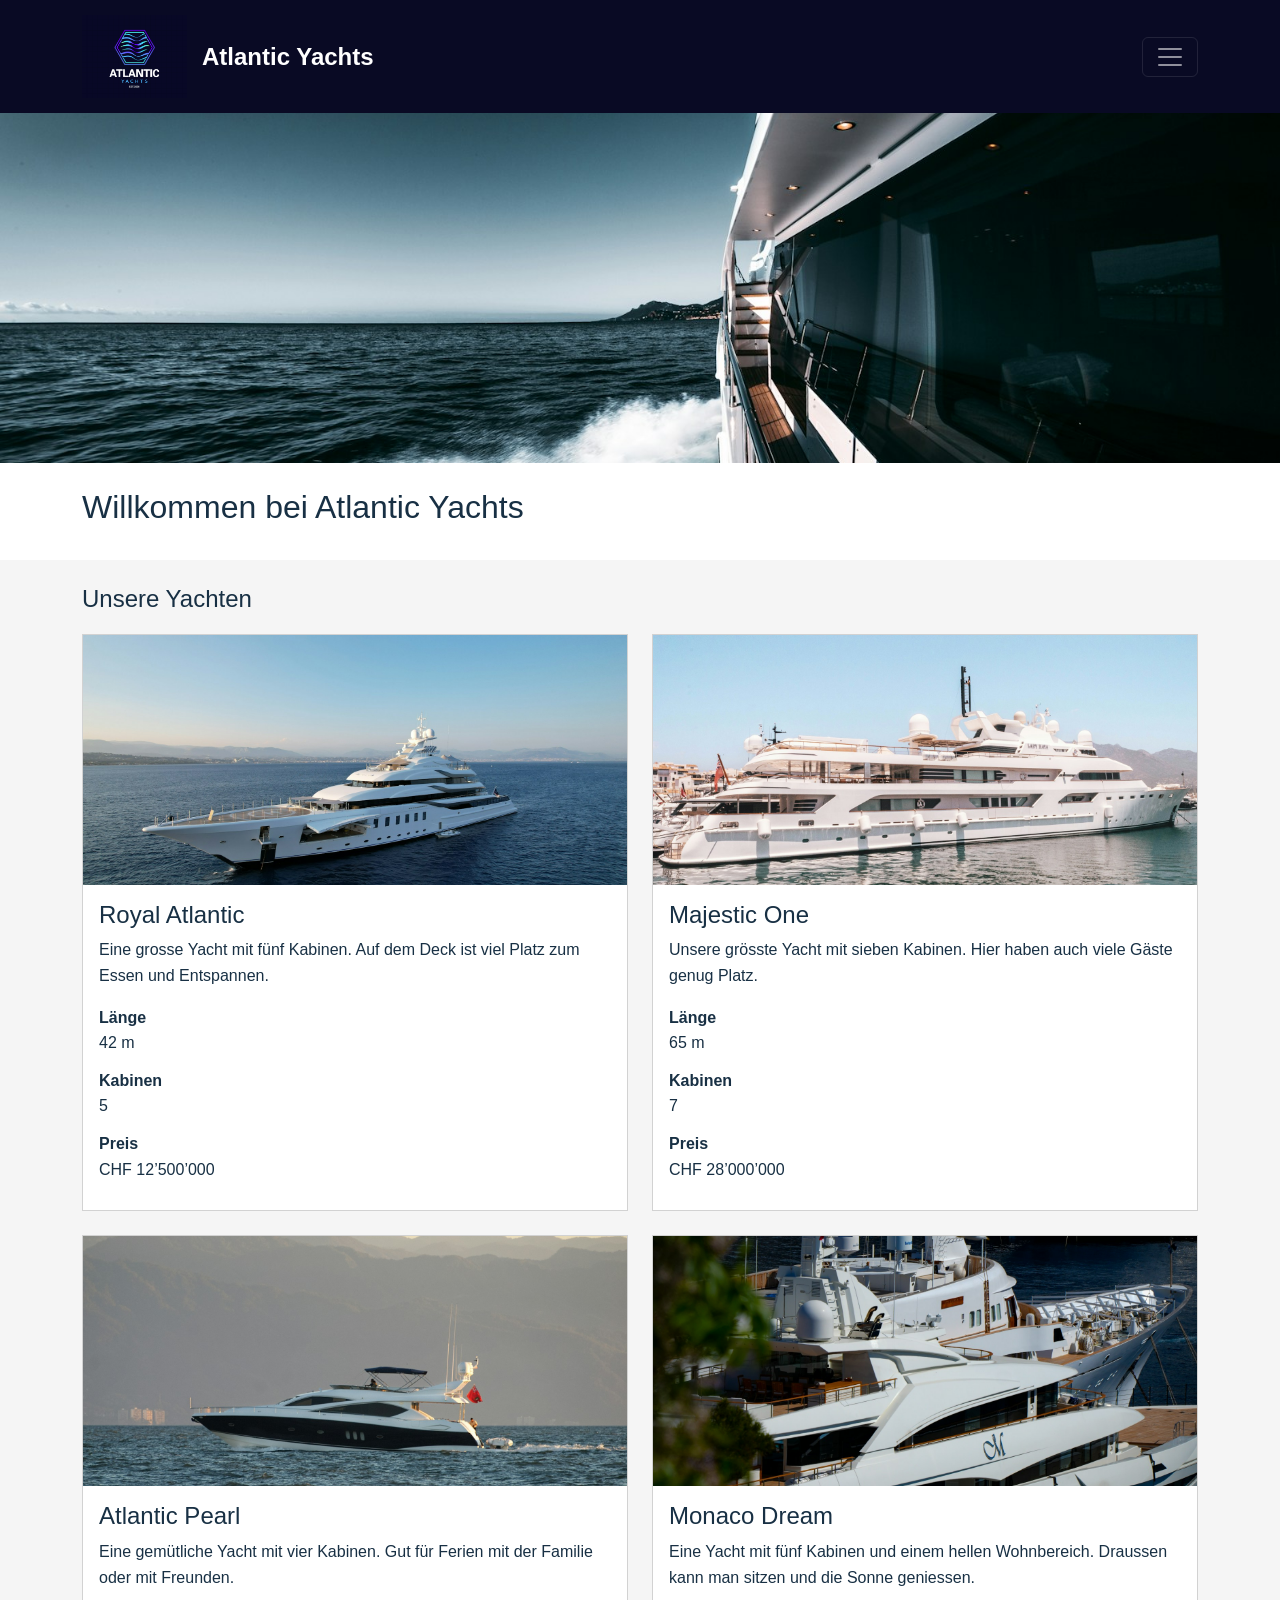
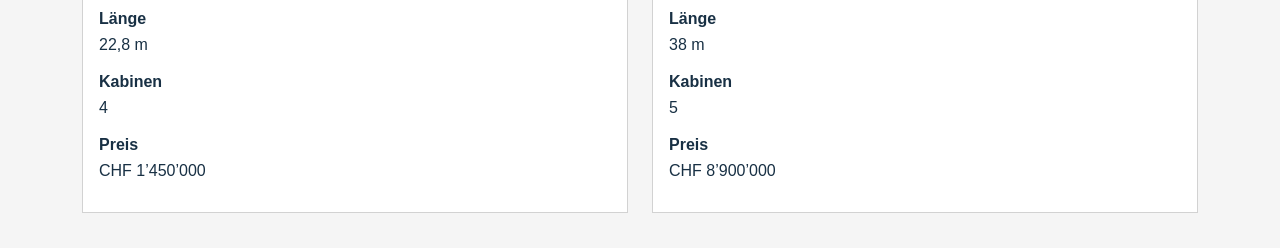
<file: html/index.html>
<!doctype html>
<html lang="de">
  <head>
    <meta charset="UTF-8" />
    <meta name="viewport" content="width=device-width, initial-scale=1" />
    <title>Startseite | Atlantic Yachts</title>
    <link rel="icon" type="image/png" href="../images/atlantic.yachts.png" />
    <link rel="stylesheet" href="https://cdn.jsdelivr.net/npm/bootstrap@5.3.8/dist/css/bootstrap.min.css" />
    <link rel="stylesheet" href="../css/style.css" />
    <script src="https://cdn.jsdelivr.net/npm/bootstrap@5.3.8/dist/js/bootstrap.bundle.min.js" defer></script>
  </head>
  <body>
    <a class="skip-link" href="#inhalt">Zum Inhalt</a>
    <header class="site-header navbar navbar-dark">
      <div class="container">
        <div class="brand d-flex align-items-center">
          <img src="../images/atlantic.yachts.png" width="797" height="633" alt="Atlantic Yachts Logo mit türkisfarbenen und violetten Wellen" />
          <span>Atlantic Yachts</span>
        </div>
        <button id="menu-button" class="navbar-toggler" type="button" data-bs-toggle="collapse" data-bs-target="#navigation" aria-label="Menü" aria-expanded="false" aria-controls="navigation"><span class="navbar-toggler-icon"></span></button>
        <nav id="navigation" class="collapse navbar-collapse" aria-label="Hauptnavigation">
          <div class="navbar-nav pt-3">
            <a class="nav-link active" href="index.html" aria-current="page">Startseite</a>
            <a class="nav-link" href="yachten.html">Yachten</a>
            <a class="nav-link" href="service.html">Service</a>
            <a class="nav-link" href="ueber-uns.html">Über uns</a>
            <a class="nav-link" href="kontakt.html">Kontakt</a>
          </div>
        </nav>
      </div>
    </header>
    <main id="inhalt">
      <section class="hero">
        <img src="../images/willkommen-yacht.jpg" alt="Blick entlang der Seite einer fahrenden Luxusyacht auf das Meer vor Cannes" width="1600" height="968" fetchpriority="high" />
        <div class="hero-content container"><h1>Willkommen bei Atlantic Yachts</h1></div>
      </section>
      <section class="container section">
        <div class="section-heading"><div><h2>Unsere Yachten</h2></div></div>
        <div class="row g-4">
          <div class="col-12 col-md-6">
            <article class="yacht-card card h-100 rounded-0">
              <img class="card-img-top rounded-0" src="../images/yacht-1.jpg" alt="Grosse weisse Luxusyacht vollständig auf dem Meer vor einer Küste" width="1000" height="667" loading="lazy" />
              <div class="card-body">
                <h2>Royal Atlantic</h2>
                <p>Eine grosse Yacht mit fünf Kabinen. Auf dem Deck ist viel Platz zum Essen und Entspannen.</p>
                <dl class="facts">
                  <div><dt>Länge</dt><dd>42 m</dd></div>
                  <div><dt>Kabinen</dt><dd>5</dd></div>
                  <div><dt>Preis</dt><dd>CHF 12’500’000</dd></div>
                </dl>
              </div>
            </article>
          </div>
          <div class="col-12 col-md-6">
            <article class="yacht-card card h-100 rounded-0">
              <img class="card-img-top rounded-0" src="../images/yacht-2.jpg" alt="Grosse weisse Yacht mit mehreren Decks im Hafen von Puerto Banús" width="1000" height="667" loading="lazy" />
              <div class="card-body">
                <h2>Majestic One</h2>
                <p>Unsere grösste Yacht mit sieben Kabinen. Hier haben auch viele Gäste genug Platz.</p>
                <dl class="facts">
                  <div><dt>Länge</dt><dd>65 m</dd></div>
                  <div><dt>Kabinen</dt><dd>7</dd></div>
                  <div><dt>Preis</dt><dd>CHF 28’000’000</dd></div>
                </dl>
              </div>
            </article>
          </div>
          <div class="col-12 col-md-6">
            <article class="yacht-card card h-100 rounded-0">
              <img class="card-img-top rounded-0" src="../images/yacht-3.jpg" alt="Motoryacht auf dem Meer vor einer bergigen Küste" width="1000" height="667" loading="lazy" />
              <div class="card-body">
                <h2>Atlantic Pearl</h2>
                <p>Eine gemütliche Yacht mit vier Kabinen. Gut für Ferien mit der Familie oder mit Freunden.</p>
                <dl class="facts">
                  <div><dt>Länge</dt><dd>22,8 m</dd></div>
                  <div><dt>Kabinen</dt><dd>4</dd></div>
                  <div><dt>Preis</dt><dd>CHF 1’450’000</dd></div>
                </dl>
              </div>
            </article>
          </div>
          <div class="col-12 col-md-6">
            <article class="yacht-card card h-100 rounded-0">
              <img class="card-img-top rounded-0" src="../images/yacht-4.jpg" alt="Grosse weisse Luxusyachten am Steg im Hafen von Monaco" width="1000" height="667" loading="lazy" />
              <div class="card-body">
                <h2>Monaco Dream</h2>
                <p>Eine Yacht mit fünf Kabinen und einem hellen Wohnbereich. Draussen kann man sitzen und die Sonne geniessen.</p>
                <dl class="facts">
                  <div><dt>Länge</dt><dd>38 m</dd></div>
                  <div><dt>Kabinen</dt><dd>5</dd></div>
                  <div><dt>Preis</dt><dd>CHF 8’900’000</dd></div>
                </dl>
              </div>
            </article>
          </div>
        </div>
      </section>
    </main>
  </body>
</html>
</file>
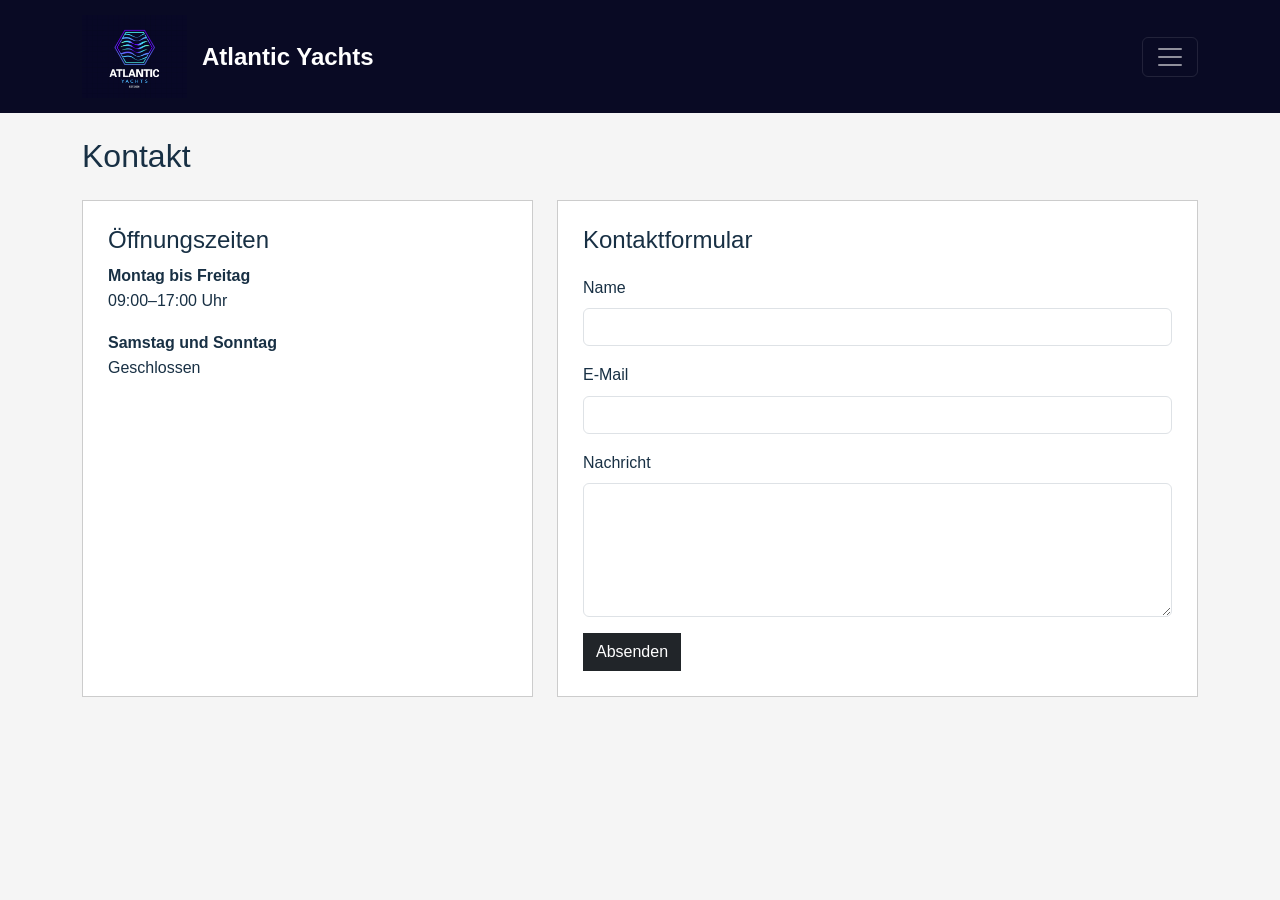
<file: html/kontakt.html>
<!doctype html>
<html lang="de">
  <head>
    <meta charset="UTF-8" />
    <meta name="viewport" content="width=device-width, initial-scale=1" />

    <meta name="description" content="Atlantic Yachts – persönliche Beratung und vier ausgewählte Motoryachten. Ein fiktives Schulprojekt." />

    <title>Kontakt | Atlantic Yachts</title>
    <link rel="icon" type="image/png" href="../images/atlantic.yachts.png" />
    <link rel="stylesheet" href="https://cdn.jsdelivr.net/npm/bootstrap@5.3.8/dist/css/bootstrap.min.css" />
    <link rel="stylesheet" href="../css/style.css" />
    <script src="https://cdn.jsdelivr.net/npm/bootstrap@5.3.8/dist/js/bootstrap.bundle.min.js" defer></script>
  </head>
  <body>
    <a class="skip-link" href="#inhalt">Zum Inhalt</a>
    <header class="site-header navbar navbar-dark">
      <div class="container">
        <div class="brand d-flex align-items-center">
          <img src="../images/atlantic.yachts.png" width="797" height="633" alt="Atlantic Yachts Logo mit türkisfarbenen und violetten Wellen" />
          <span>Atlantic Yachts</span>
        </div>
        <button id="menu-button" class="navbar-toggler" type="button" data-bs-toggle="collapse" data-bs-target="#navigation" aria-label="Menü" aria-expanded="false" aria-controls="navigation"><span class="navbar-toggler-icon"></span></button>
        <nav id="navigation" class="collapse navbar-collapse" aria-label="Hauptnavigation">
          <div class="navbar-nav pt-3">
            <a class="nav-link" href="index.html">Startseite</a>
            <a class="nav-link" href="yachten.html">Yachten</a>
            <a class="nav-link" href="service.html">Service</a>
            <a class="nav-link" href="ueber-uns.html">Über uns</a>
            <a class="nav-link active" href="kontakt.html" aria-current="page">Kontakt</a>
          </div>
        </nav>
      </div>
    </header>
    <main id="inhalt" class="container py-4">
      <h1 class="mb-4">Kontakt</h1>
      <div class="row g-4">
        <section class="col-12 col-md-5" aria-labelledby="zeiten">
          <div class="contact-box">
            <h2 id="zeiten">Öffnungszeiten</h2>
            <dl class="mb-0">
              <dt>Montag bis Freitag</dt>
              <dd class="mb-3">09:00–17:00 Uhr</dd>
              <dt>Samstag und Sonntag</dt>
              <dd>Geschlossen</dd>
            </dl>
          </div>
        </section>
        <section class="col-12 col-md-7" aria-labelledby="formular">
          <div class="contact-box">
            <h2 id="formular">Kontaktformular</h2>
            <form id="contact-form">
              <label class="form-label" for="name">Name</label> <input class="form-control mb-3" id="name" name="name" autocomplete="name" required maxlength="100" />
              <label class="form-label" for="email">E-Mail</label> <input class="form-control mb-3" id="email" name="email" type="email" autocomplete="email" required maxlength="254" />
              <label class="form-label" for="message">Nachricht</label>
              <textarea class="form-control mb-3" id="message" name="message" rows="5" required maxlength="3000"></textarea>
              <button class="btn btn-dark rounded-0" type="submit">Absenden</button>
            </form>
          </div>
        </section>
      </div>
    </main>
  </body>
</html>
</file>
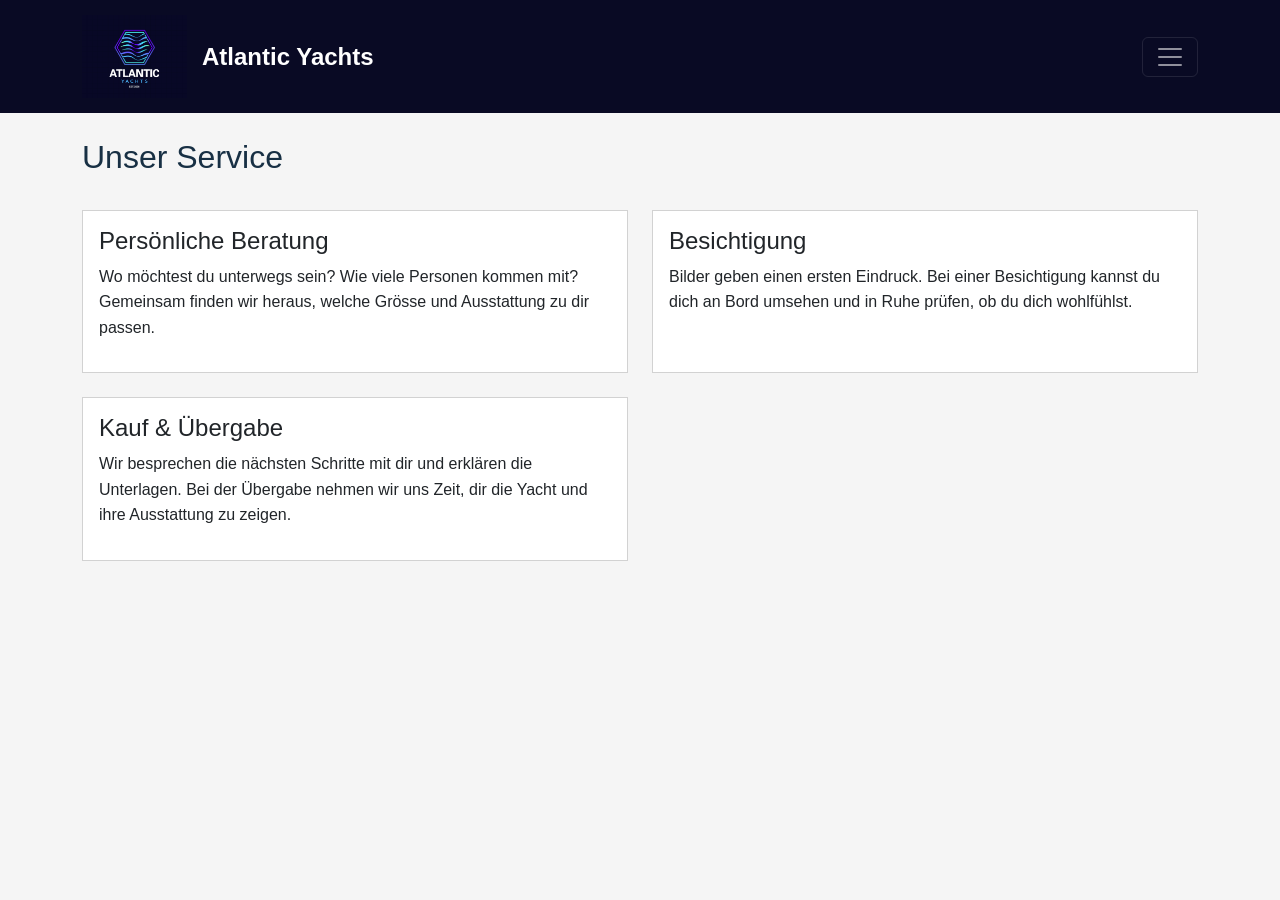
<file: html/service.html>
<!doctype html>
<html lang="de">
  <head>
    <meta charset="UTF-8" />
    <meta name="viewport" content="width=device-width, initial-scale=1" />
    <title>Service | Atlantic Yachts</title>
    <link rel="icon" type="image/png" href="../images/atlantic.yachts.png" />
    <link rel="stylesheet" href="https://cdn.jsdelivr.net/npm/bootstrap@5.3.8/dist/css/bootstrap.min.css" />
    <link rel="stylesheet" href="../css/style.css" />
    <script src="https://cdn.jsdelivr.net/npm/bootstrap@5.3.8/dist/js/bootstrap.bundle.min.js" defer></script>
  </head>
  <body>
    <a class="skip-link" href="#inhalt">Zum Inhalt</a>
    <header class="site-header navbar navbar-dark">
      <div class="container">
        <div class="brand d-flex align-items-center">
          <img src="../images/atlantic.yachts.png" width="797" height="633" alt="Atlantic Yachts Logo mit türkisfarbenen und violetten Wellen" />
          <span>Atlantic Yachts</span>
        </div>
        <button id="menu-button" class="navbar-toggler" type="button" data-bs-toggle="collapse" data-bs-target="#navigation" aria-label="Menü" aria-expanded="false" aria-controls="navigation"><span class="navbar-toggler-icon"></span></button>
        <nav id="navigation" class="collapse navbar-collapse" aria-label="Hauptnavigation">
          <div class="navbar-nav pt-3">
            <a class="nav-link" href="index.html">Startseite</a>
            <a class="nav-link" href="yachten.html">Yachten</a>
            <a class="nav-link active" href="service.html" aria-current="page">Service</a>
            <a class="nav-link" href="ueber-uns.html">Über uns</a>
            <a class="nav-link" href="kontakt.html">Kontakt</a>
          </div>
        </nav>
      </div>
    </header>
    <main id="inhalt">
      <section class="page-heading container"><h1>Unser Service</h1></section>
      <section class="container section">
        <div class="row g-4">
          <div class="col-12 col-md-6">
            <article class="card h-100 rounded-0">
              <div class="card-body">
                <h2>Persönliche Beratung</h2>
                <p>Wo möchtest du unterwegs sein? Wie viele Personen kommen mit? Gemeinsam finden wir heraus, welche Grösse und Ausstattung zu dir passen.</p>
              </div>
            </article>
          </div>
          <div class="col-12 col-md-6">
            <article class="card h-100 rounded-0">
              <div class="card-body">
                <h2>Besichtigung</h2>
                <p>Bilder geben einen ersten Eindruck. Bei einer Besichtigung kannst du dich an Bord umsehen und in Ruhe prüfen, ob du dich wohlfühlst.</p>
              </div>
            </article>
          </div>
          <div class="col-12 col-md-6">
            <article class="card h-100 rounded-0">
              <div class="card-body">
                <h2>Kauf & Übergabe</h2>
                <p>Wir besprechen die nächsten Schritte mit dir und erklären die Unterlagen. Bei der Übergabe nehmen wir uns Zeit, dir die Yacht und ihre Ausstattung zu zeigen.</p>
              </div>
            </article>
          </div>
        </div>
      </section>
    </main>
  </body>
</html>
</file>
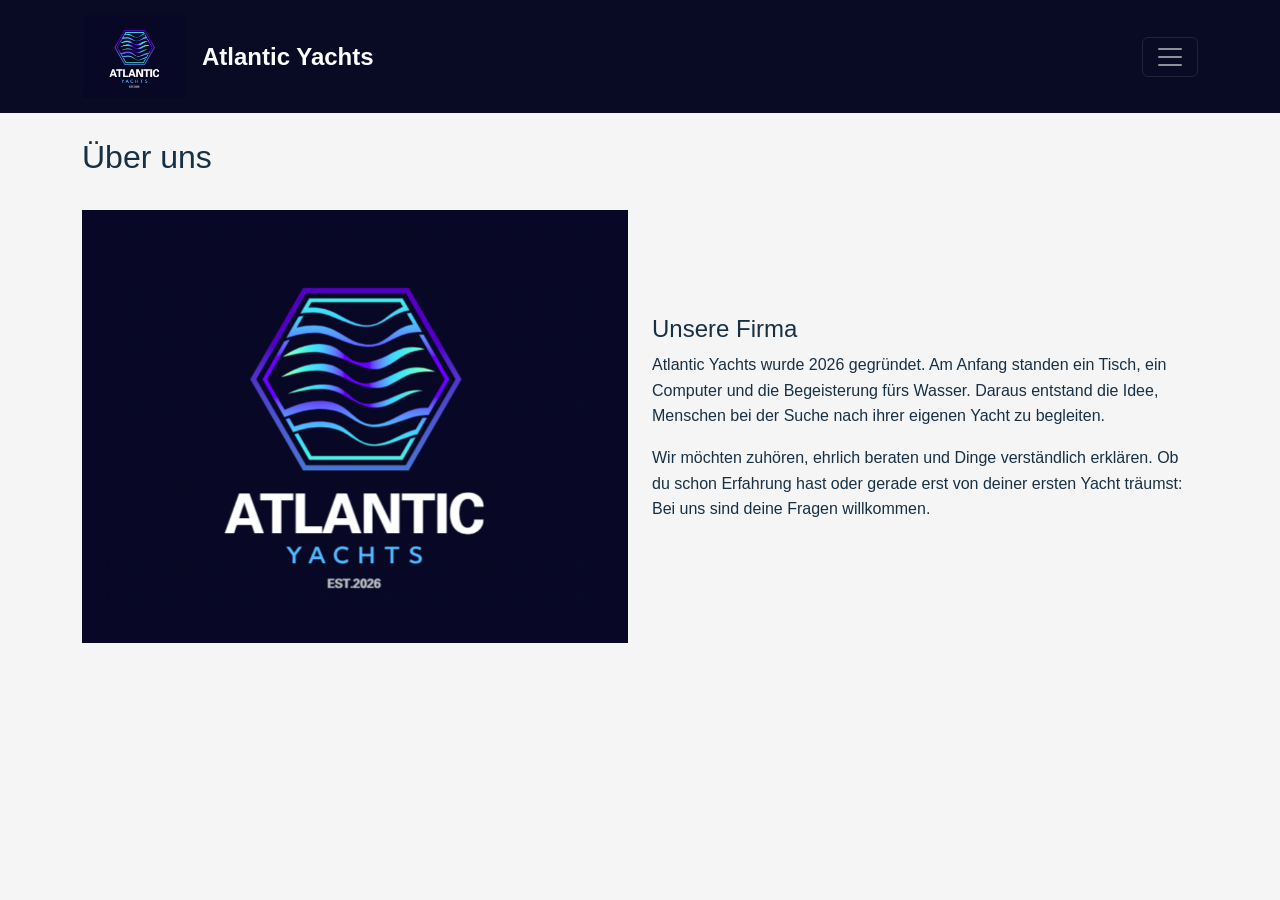
<file: html/ueber-uns.html>
<!doctype html>
<html lang="de">
  <head>
    <meta charset="UTF-8" />
    <meta name="viewport" content="width=device-width, initial-scale=1" />
    <title>Über uns | Atlantic Yachts</title>
    <link rel="icon" type="image/png" href="../images/atlantic.yachts.png" />
    <link rel="stylesheet" href="https://cdn.jsdelivr.net/npm/bootstrap@5.3.8/dist/css/bootstrap.min.css" />
    <link rel="stylesheet" href="../css/style.css" />
    <script src="https://cdn.jsdelivr.net/npm/bootstrap@5.3.8/dist/js/bootstrap.bundle.min.js" defer></script>
  </head>
  <body>
    <a class="skip-link" href="#inhalt">Zum Inhalt</a>
    <header class="site-header navbar navbar-dark">
      <div class="container">
        <div class="brand d-flex align-items-center">
          <img src="../images/atlantic.yachts.png" width="797" height="633" alt="Atlantic Yachts Logo mit türkisfarbenen und violetten Wellen" />
          <span>Atlantic Yachts</span>
        </div>
        <button id="menu-button" class="navbar-toggler" type="button" data-bs-toggle="collapse" data-bs-target="#navigation" aria-label="Menü" aria-expanded="false" aria-controls="navigation"><span class="navbar-toggler-icon"></span></button>
        <nav id="navigation" class="collapse navbar-collapse" aria-label="Hauptnavigation">
          <div class="navbar-nav pt-3">
            <a class="nav-link" href="index.html">Startseite</a>
            <a class="nav-link" href="yachten.html">Yachten</a>
            <a class="nav-link" href="service.html">Service</a>
            <a class="nav-link active" href="ueber-uns.html" aria-current="page">Über uns</a>
            <a class="nav-link" href="kontakt.html">Kontakt</a>
          </div>
        </nav>
      </div>
    </header>
    <main id="inhalt">
      <section class="page-heading container"><h1>Über uns</h1></section>
      <section class="container section">
        <div class="row g-4 align-items-center">
          <div class="logo-panel col-12 col-md-6">
            <img src="../images/atlantic.yachts.png" alt="Atlantic Yachts Firmenlogo, gegründet 2026" width="797" height="633" />
          </div>
          <div class="col-12 col-md-6">
            <h2>Unsere Firma</h2>
            <p>Atlantic Yachts wurde 2026 gegründet. Am Anfang standen ein Tisch, ein Computer und die Begeisterung fürs Wasser. Daraus entstand die Idee, Menschen bei der Suche nach ihrer eigenen Yacht zu begleiten.</p>
            <p>Wir möchten zuhören, ehrlich beraten und Dinge verständlich erklären. Ob du schon Erfahrung hast oder gerade erst von deiner ersten Yacht träumst: Bei uns sind deine Fragen willkommen.</p>
          </div>
        </div>
      </section>
    </main>
  </body>
</html>
</file>
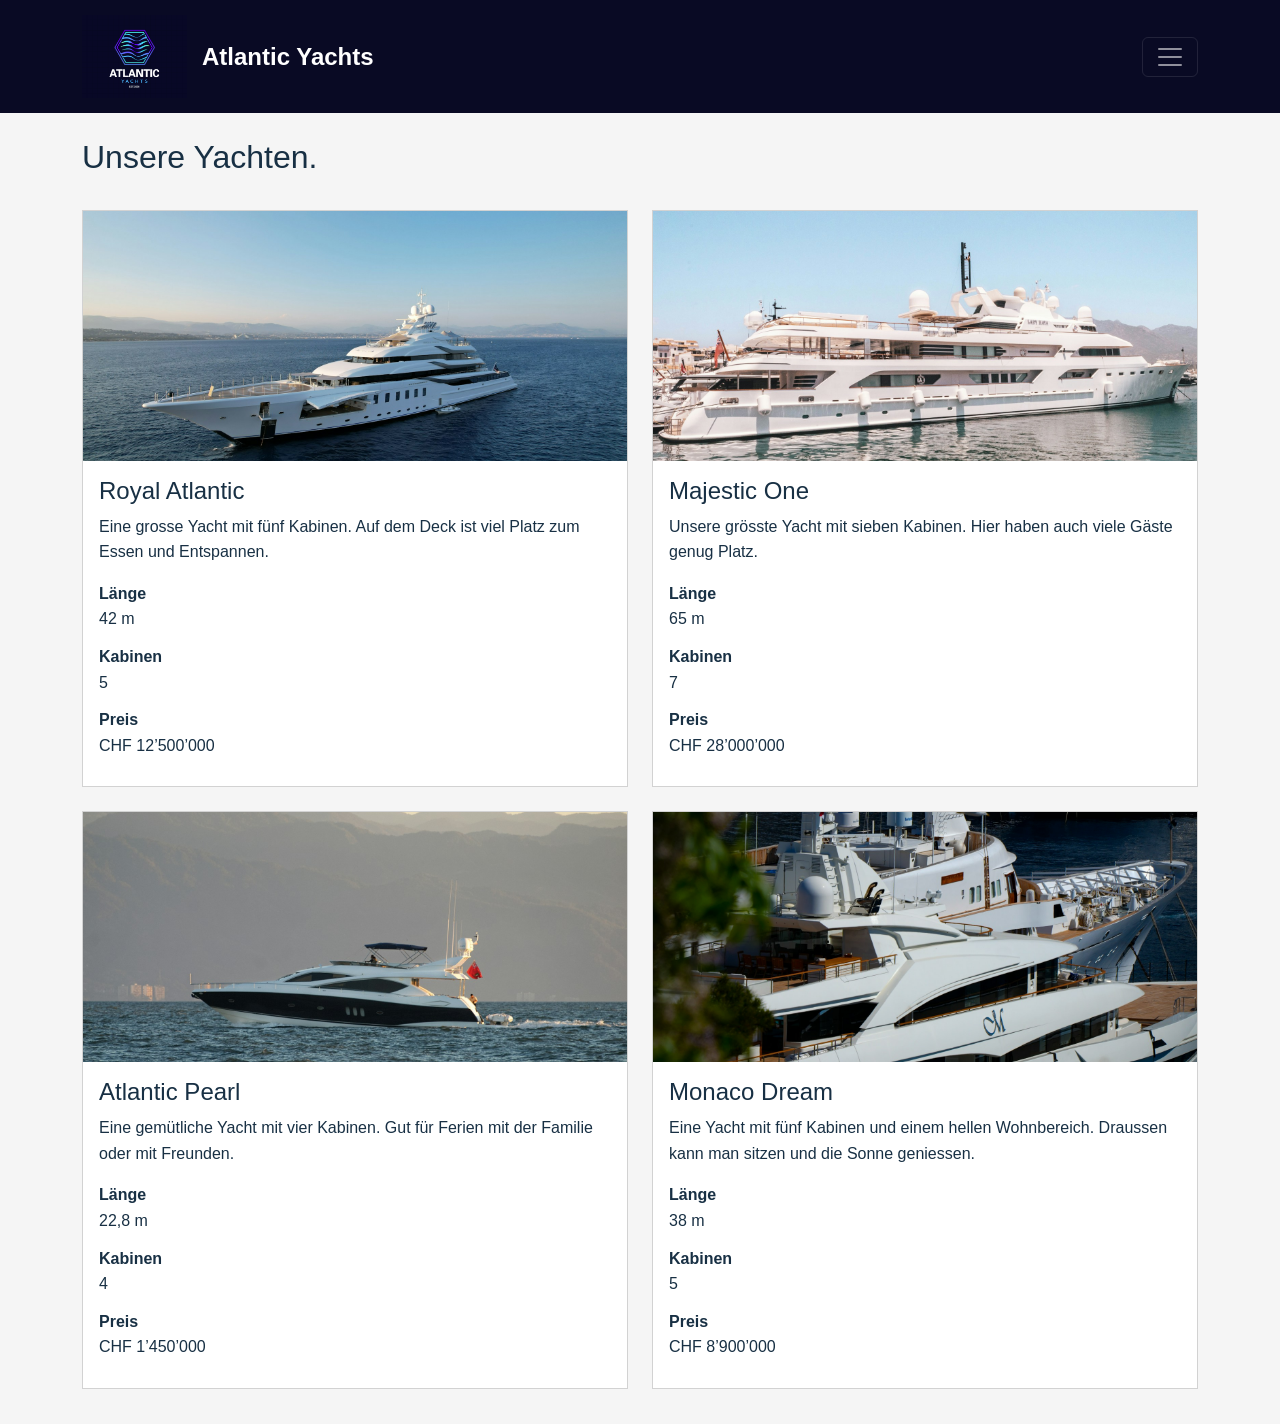
<file: html/yachten.html>
<!doctype html>
<html lang="de">
  <head>
    <meta charset="UTF-8" />
    <meta name="viewport" content="width=device-width, initial-scale=1" />
    <title>Unsere Yachten | Atlantic Yachts</title>
    <link rel="icon" type="image/png" href="../images/atlantic.yachts.png" />
    <link rel="stylesheet" href="https://cdn.jsdelivr.net/npm/bootstrap@5.3.8/dist/css/bootstrap.min.css" />
    <link rel="stylesheet" href="../css/style.css" />
    <script src="https://cdn.jsdelivr.net/npm/bootstrap@5.3.8/dist/js/bootstrap.bundle.min.js" defer></script>
  </head>
  <body>
    <a class="skip-link" href="#inhalt">Zum Inhalt</a>
    <header class="site-header navbar navbar-dark">
      <div class="container">
        <div class="brand d-flex align-items-center">
          <img src="../images/atlantic.yachts.png" width="797" height="633" alt="Atlantic Yachts Logo mit türkisfarbenen und violetten Wellen" />
          <span>Atlantic Yachts</span>
        </div>
        <button id="menu-button" class="navbar-toggler" type="button" data-bs-toggle="collapse" data-bs-target="#navigation" aria-label="Menü" aria-expanded="false" aria-controls="navigation"><span class="navbar-toggler-icon"></span></button>
        <nav id="navigation" class="collapse navbar-collapse" aria-label="Hauptnavigation">
          <div class="navbar-nav pt-3">
            <a class="nav-link" href="index.html">Startseite</a>
            <a class="nav-link active" href="yachten.html" aria-current="page">Yachten</a>
            <a class="nav-link" href="service.html">Service</a>
            <a class="nav-link" href="ueber-uns.html">Über uns</a>
            <a class="nav-link" href="kontakt.html">Kontakt</a>
          </div>
        </nav>
      </div>
    </header>
    <main id="inhalt">
      <section class="page-heading container"><h1>Unsere Yachten.</h1></section>
      <section class="container section" aria-label="Yachtangebote">
        <div class="row g-4">
          <div class="col-12 col-md-6">
            <article class="yacht-card card h-100 rounded-0">
              <img src="../images/yacht-1.jpg" alt="Grosse weisse Luxusyacht vollständig auf dem Meer vor einer Küste" width="1000" height="667" loading="lazy" />
              <div class="card-body">
                <h2>Royal Atlantic</h2>
                <p>Eine grosse Yacht mit fünf Kabinen. Auf dem Deck ist viel Platz zum Essen und Entspannen.</p>
                <dl class="facts">
                  <div><dt>Länge</dt><dd>42 m</dd></div>
                  <div><dt>Kabinen</dt><dd>5</dd></div>
                  <div><dt>Preis</dt><dd>CHF 12’500’000</dd></div>
                </dl>
              </div>
            </article>
          </div>
          <div class="col-12 col-md-6">
            <article class="yacht-card card h-100 rounded-0">
              <img src="../images/yacht-2.jpg" alt="Grosse weisse Yacht mit mehreren Decks im Hafen von Puerto Banús" width="1000" height="667" loading="lazy" />
              <div class="card-body">
                <h2>Majestic One</h2>
                <p>Unsere grösste Yacht mit sieben Kabinen. Hier haben auch viele Gäste genug Platz.</p>
                <dl class="facts">
                  <div><dt>Länge</dt><dd>65 m</dd></div>
                  <div><dt>Kabinen</dt><dd>7</dd></div>
                  <div><dt>Preis</dt><dd>CHF 28’000’000</dd></div>
                </dl>
              </div>
            </article>
          </div>
          <div class="col-12 col-md-6">
            <article class="yacht-card card h-100 rounded-0">
              <img src="../images/yacht-3.jpg" alt="Motoryacht auf dem Meer vor einer bergigen Küste" width="1000" height="667" loading="lazy" />
              <div class="card-body">
                <h2>Atlantic Pearl</h2>
                <p>Eine gemütliche Yacht mit vier Kabinen. Gut für Ferien mit der Familie oder mit Freunden.</p>
                <dl class="facts">
                  <div><dt>Länge</dt><dd>22,8 m</dd></div>
                  <div><dt>Kabinen</dt><dd>4</dd></div>
                  <div><dt>Preis</dt><dd>CHF 1’450’000</dd></div>
                </dl>
              </div>
            </article>
          </div>
          <div class="col-12 col-md-6">
            <article class="yacht-card card h-100 rounded-0">
              <img src="../images/yacht-4.jpg" alt="Grosse weisse Luxusyachten am Steg im Hafen von Monaco" width="1000" height="667" loading="lazy" />
              <div class="card-body">
                <h2>Monaco Dream</h2>
                <p>Eine Yacht mit fünf Kabinen und einem hellen Wohnbereich. Draussen kann man sitzen und die Sonne geniessen.</p>
                <dl class="facts">
                  <div><dt>Länge</dt><dd>38 m</dd></div>
                  <div><dt>Kabinen</dt><dd>5</dd></div>
                  <div><dt>Preis</dt><dd>CHF 8’900’000</dd></div>
                </dl>
              </div>
            </article>
          </div>
        </div>
      </section>
    </main>
  </body>
</html>
</file>
<file: css/style.css>
body { font-family: Arial, sans-serif; line-height: 1.6; color: #183044; background-color: #f5f5f5; }
h1 { font-size: 32px; }
h2 { font-size: 24px; }
h3 { font-size: 20px; }
img { max-width: 100%; height: auto; }
.site-header { background-color: #090a24; color: white; }
.site-header { padding: 15px 0; }
.brand { gap: 15px; font-size: 24px; font-weight: bold; }
.brand img { width: 105px; flex-shrink: 0; }
.nav-link.active { text-decoration: underline; }
.hero { background-color: white; }
.hero > img { display: block; width: 100%; height: 350px; object-fit: cover; }
.hero-content, .intro, .page-heading { padding-top: 25px; padding-bottom: 25px; }
.section { padding-bottom: 35px; }
.yacht-card { color: #183044; }
.yacht-card > img { width: 100%; height: 250px; object-fit: cover; }
.facts { margin-bottom: 0; }
.facts > div { margin-bottom: 12px; }
dd { margin: 0; }
.logo-panel img { display: block; width: 100%; }
#contact-form { margin-top: 20px; }
textarea { resize: vertical; }
.skip-link { position: absolute; top: -100px; background: white; padding: 10px; z-index: 10; }
.skip-link:focus { top: 0; }
@media (max-width: 767px) {
  .hero > img { height: 230px; }
  h1 { font-size: 28px; }
  .brand { font-size: 20px; gap: 8px; }
}
.contact-box { background-color: white; border: 1px solid #ccc; padding: 25px; height: 100%; }
.section-heading { padding-top: 25px; margin-bottom: 20px; }
</file>
